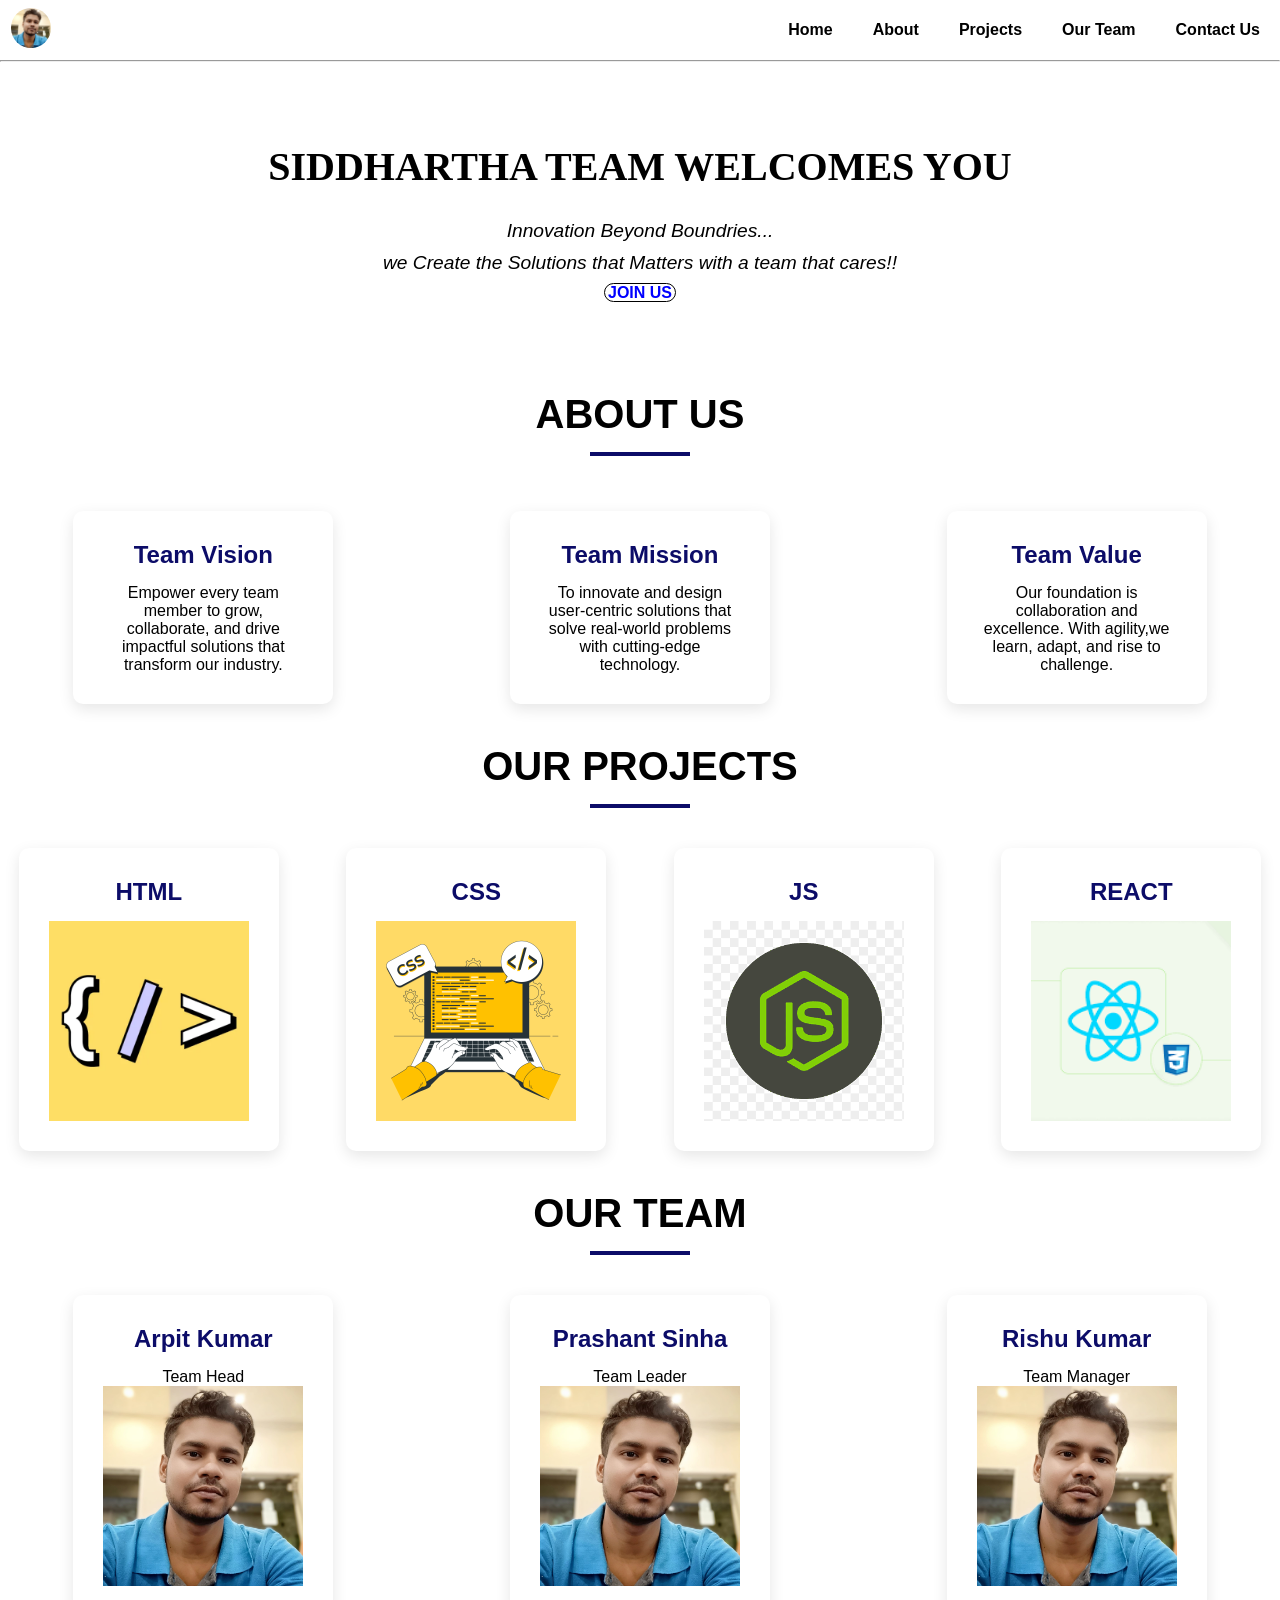
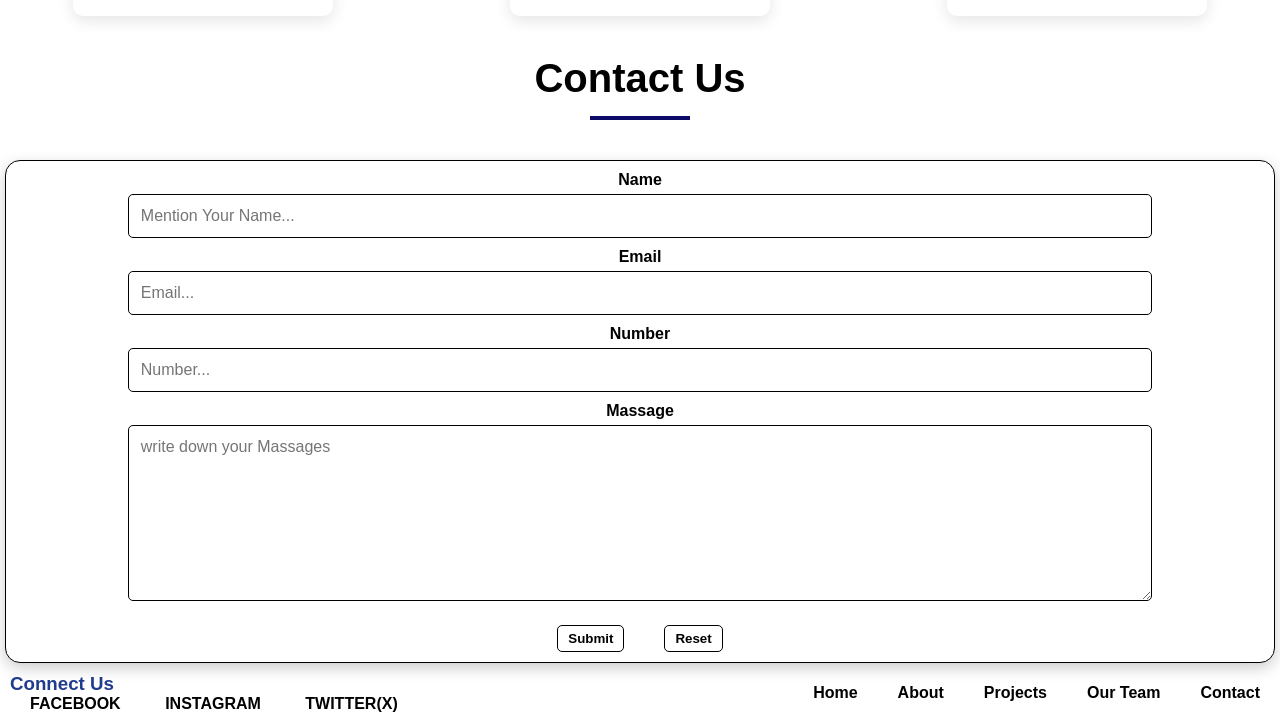
<file: index.html>
<!DOCTYPE html>
<html lang="en">

<head>
    <meta charset="UTF-8">
    <meta name="viewport" content="width=device-width, initial-scale=1.0">
    <title>Siddhartha Team</title>
    <link rel="stylesheet" href="https://arpitbyahut.github.io/style.css" class="stylshhet">
</head>

<body>
    <div class="navbar">
        <div class="nav-logo">
            <a href=""><img src="https://arpitbyahut.github.io/images/logo/logo.jpg"
                    alt="Siddhartha Team">
            </a>
        </div>
        <ul class="nav-link">
            <li class="menu-item"><a href="#home">Home</a></li>
            <li class="menu-item"><a href="#about">About</a></li>
            <li class="menu-item"><a href="#projects">Projects</a></li>
            <li class="menu-item"><a href="#team">Our&nbsp;Team</a></li>
            <li class="menu-item"><a href="#contact">Contact&nbsp;Us</a></li>
        </ul>
    </div>
    <hr>
    <section id="home">
        <div class="home">
            <div>
                <h1>SIDDHARTHA TEAM WELCOMES YOU</h1>
                <p>Innovation Beyond Boundries...</p>
                <p>we Create the Solutions that Matters with a team that cares!!</p>
                <a href="#about">JOIN US</a>
            </div>
    </section>
    <h2>ABOUT US</h2>
    <section id="about">
        <div class="box">
            <div class="card">
                <h3>Team Vision</h3>
                <p>Empower every team member to grow, collaborate, and drive impactful solutions that transform our
                    industry.</p>
            </div>
            <div class="card">
                <h3>Team Mission</h3>
                <p>To innovate and design user-centric solutions that solve real-world problems with cutting-edge
                    technology.</p>
            </div>
            <div class="card">
                <h3>Team Value</h3>
                <p>Our foundation is collaboration and excellence. With agility,we learn,
                    adapt, and rise to challenge.</p>
            </div>
        </div>
    </section>

    <section id="projects">
        <h2>OUR PROJECTS</h2>
        <div class="box">
            <div class="card">
                <h3>HTML</h3>
                <div class="project-img"
                    style="background-image: url('https://arpitbyahut.github.io/images/logo/html.jpg');">
                </div>
            </div>
            <div class="card">
                <h3>CSS</h3>
                <div class="project-img"
                    style="background-image: url('https://arpitbyahut.github.io/images/logo/css.jpg');">
                </div>
            </div>
            <div class="card">
                <h3>JS</h3>
                <div class="project-img"
                    style="background-image: url('https://arpitbyahut.github.io/images/logo/js.jpg');">
                </div>
            </div>
            <div class="card">
                <h3>REACT</h3>
                <div class="project-img"
                    style="background-image: url('https://arpitbyahut.github.io/images/logo/react.jpg');">
                </div>
            </div>
        </div>
    </section>

    <section id="team">
        <h2>OUR TEAM</h2>
        <div class="box">
            <div class="card">
                <h3>Arpit Kumar</h3>
                <p>Team Head</p>
                <div class="project-img"
                    style="background-image: url('https://arpitbyahut.github.io/images/logo/logo.jpg');">
                </div>
            </div>
            <div class="card">
                <h3>Prashant Sinha</h3>
                <p>Team Leader</p>
                <div class="project-img"
                    style="background-image: url('https://arpitbyahut.github.io/images/logo/logo.jpg');">
                </div>
            </div>
            <div class="card">
                <h3>Rishu Kumar</h3>
                <p>Team Manager</p>
                <div class="project-img"
                    style="background-image: url('https://arpitbyahut.github.io/images/logo/logo.jpg');">
                </div>
            </div>
        </div>
    </section>

    <section id="contact">
        <h2>Contact Us</h2>
        <div class="contact-form">
            <form action="info.php">
                <div class="form-content">
                    <label for="name">Name</label>
                    <input type="text" name="name" id="name" placeholder="Mention Your Name..." required>
                </div>
                <div class="form-content">
                    <label for="email">Email</label>
                    <input type="email" name="email" id="email" placeholder="Email..." required>
                </div>
                <div class="form-content">
                    <label for="mobile">Number</label>
                    <input type="tel" name="mobile" id="mobile" placeholder="Number...">
                </div>
                <div class="form-content">
                    <label for="msg">Massage</label>
                    <textarea name="massage" id="msg" placeholder="write down your Massages" required></textarea>
                </div>
                <div class="form-btn">
                    <input type="submit" value="Submit" class="btn">
                    <input type="reset" value="Reset" class="btn">
                </div>
            </form>
        </div>
    </section>
    <div class="footer">
        <div class="navbar">
            <div class="social">
                <h3>Connect Us</h3>
                <div class="social-link">
                    <a href="#" target="_blank">FACEBOOK</a>
                    <a href="#" target="_blank">INSTAGRAM</a>
                    <a href="#" target="_blank">TWITTER(X)</a>
                </div>
            </div>

            <ul class="nav-link">
                <li><a href="#home">Home</a></li>
                <li><a href="#about">About</a></li>
                <li><a href="#projects">Projects</a></li>
                <li><a href="#team">Our Team</a></li>
                <li><a href="#contact">Contact</a></li>
            </ul>
        </div>
    </div>
</body>

</html>
</file>
